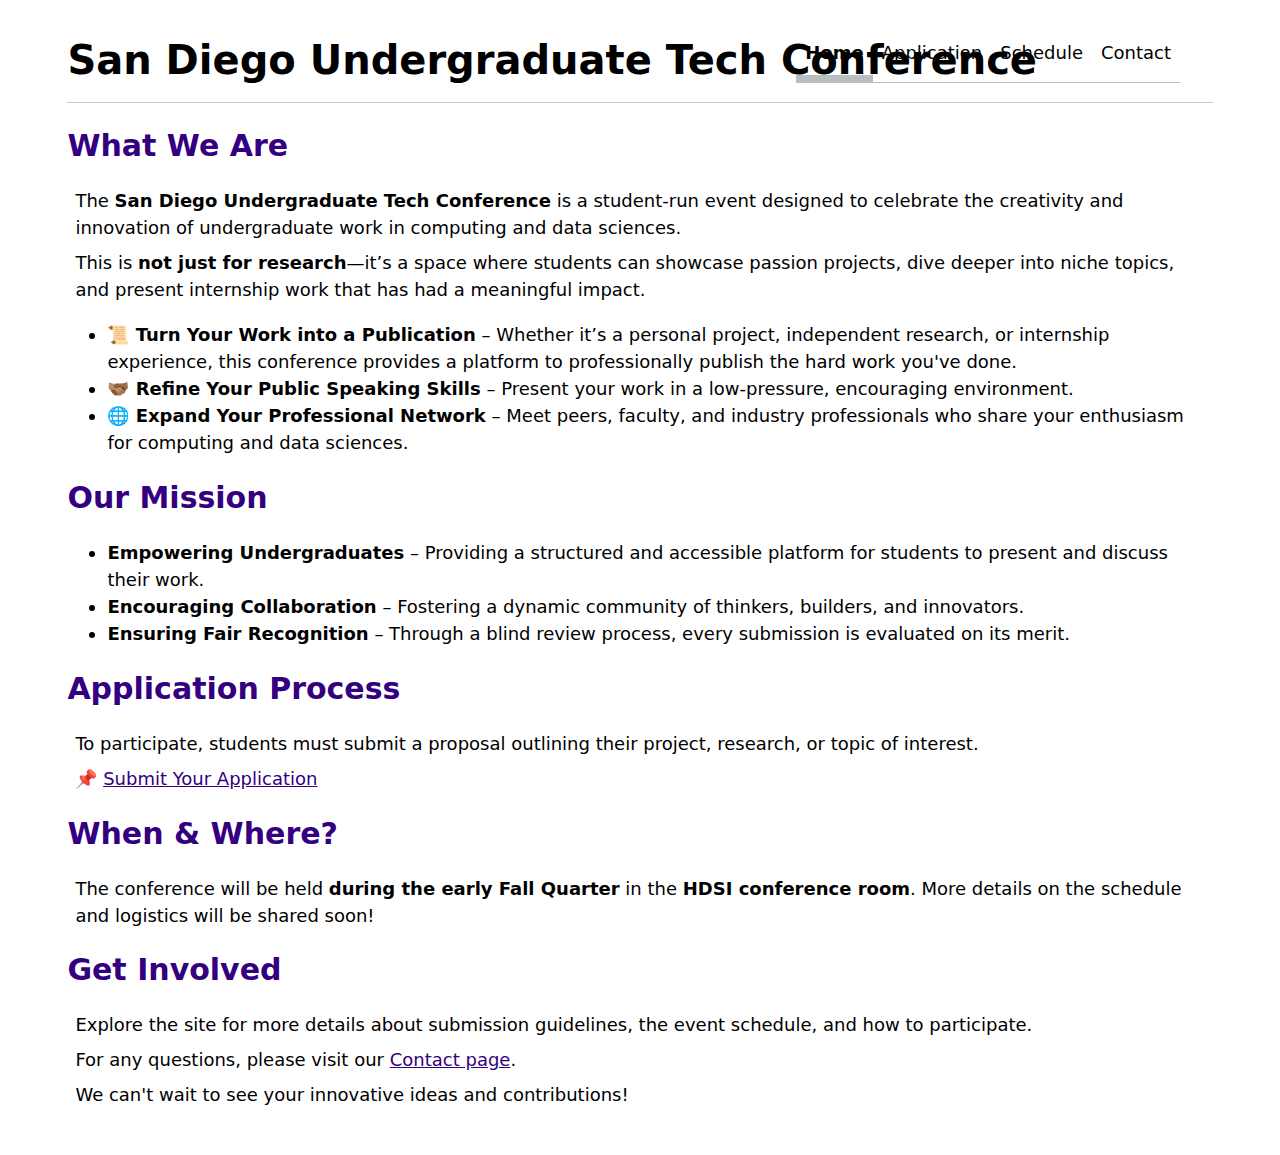
<file: index.html>
<!DOCTYPE html>
<html lang="en" class="home">
<head>
    <meta charset="UTF-8">
    <meta name="viewport" content="width=device-width, initial-scale=1.0">
    <link rel="stylesheet" href="./style.css">
    <script type="module" src="./global.js"></script>
    <title>San Diego Undergraduate Tech Conference</title>
</head>
<body class="home">
    <h1>San Diego Undergraduate Tech Conference</h1>
    <hr>
    <h2>What We Are</h2>
    <p>The <strong>San Diego Undergraduate Tech Conference</strong> is a student-run event designed to celebrate the creativity and innovation of undergraduate work in computing and data sciences.</p>
    <p>This is <strong>not just for research</strong>—it’s a space where students can showcase passion projects, dive deeper into niche topics, and present internship work that has had a meaningful impact.</p>
    <ul>
        <li><strong>📜 Turn Your Work into a Publication</strong> – Whether it’s a personal project, independent research, or internship experience, this conference provides a platform to professionally publish the hard work you've done.</li>
        <li><strong>🫱🏽‍🫲🏾 Refine Your Public Speaking Skills</strong> – Present your work in a low-pressure, encouraging environment.</li>
        <li><strong>🌐 Expand Your Professional Network</strong> – Meet peers, faculty, and industry professionals who share your enthusiasm for computing and data sciences.</li>
    </ul>
    <h2>Our Mission</h2>
    <ul>
        <li><strong>Empowering Undergraduates</strong> – Providing a structured and accessible platform for students to present and discuss their work.</li>
        <li><strong>Encouraging Collaboration</strong> – Fostering a dynamic community of thinkers, builders, and innovators.</li>
        <li><strong>Ensuring Fair Recognition</strong> – Through a blind review process, every submission is evaluated on its merit.</li>
    </ul>
    <h2>Application Process</h2>
    <p>To participate, students must submit a proposal outlining their project, research, or topic of interest.</p>
    <p>📌 <a href="https://docs.google.com/forms/d/1rzDWWH-4ytHpyIjoJF7xkPvsrbebqWS-iH42dQ8ojOs/">Submit Your Application</a></p>
    <h2>When & Where?</h2>
    <p>The conference will be held <strong>during the early Fall Quarter</strong> in the <strong>HDSI conference room</strong>. More details on the schedule and logistics will be shared soon!</p>
    <h2>Get Involved</h2>
    <p>Explore the site for more details about submission guidelines, the event schedule, and how to participate.</p>
    <p>For any questions, please visit our <a href="/SD_Tech_Conference/contact/">Contact page</a>.</p>
    <p>We can't wait to see your innovative ideas and contributions!</p>
</body>
</html>
</file>
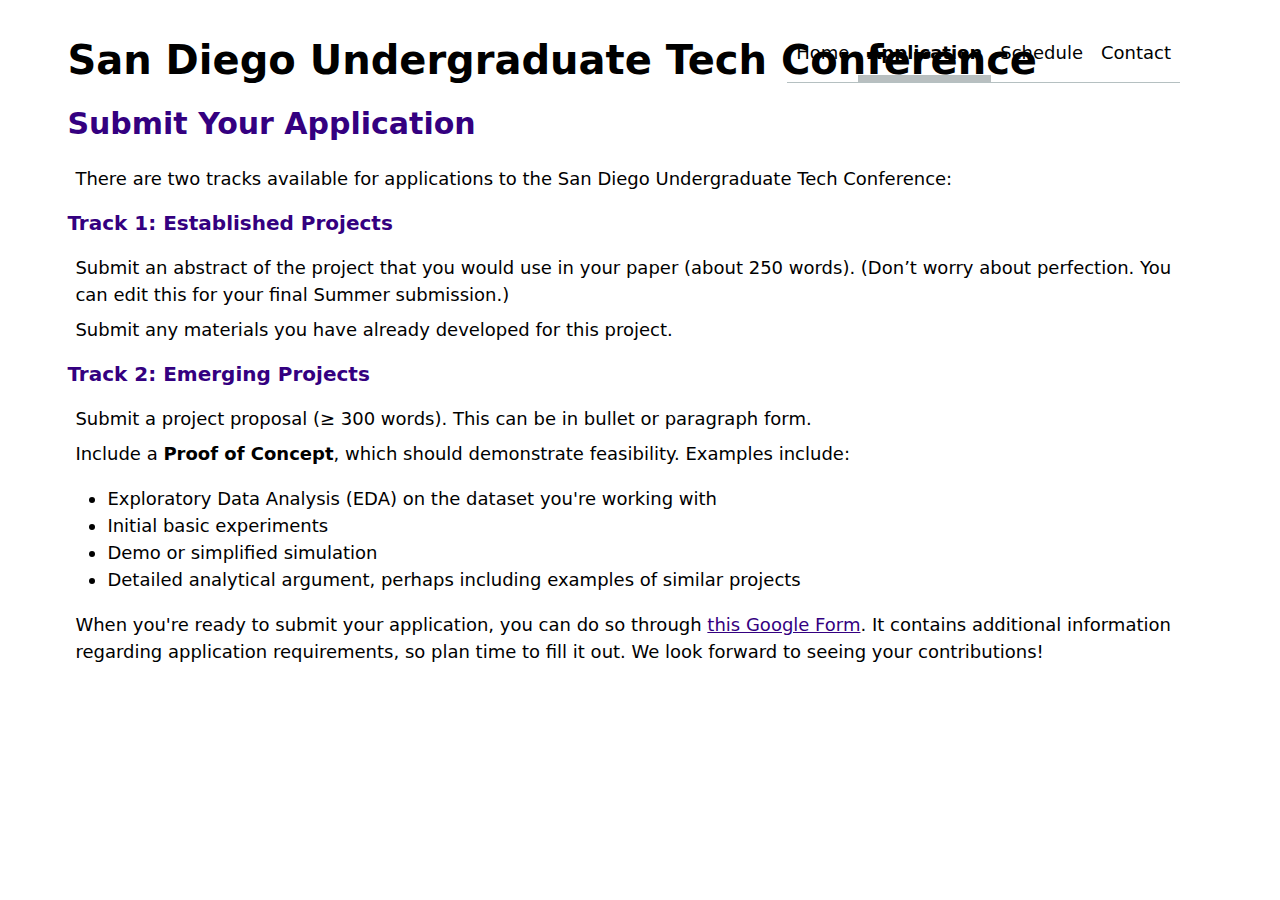
<file: application/index.html>
<!DOCTYPE html>
<html lang="en">
<head>
    <meta charset="UTF-8">
    <meta name="viewport" content="width=device-width, initial-scale=1.0">
    <link rel="stylesheet" href="../style.css">
    <script type="module" src="../global.js"></script>
    <title>Application</title>
</head>
<body>
    <h1>San Diego Undergraduate Tech Conference</h1>
    <h2>Submit Your Application</h2>
    <div id="stats"></div>
    <p>
        There are two tracks available for applications to the San Diego Undergraduate Tech Conference:
    </p>
    <h3>Track 1: Established Projects</h3>
    <p>Submit an abstract of the project that you would use in your paper (about 250 words). (Don’t worry about perfection. You can edit this for your final Summer submission.)</p>
    <p>Submit any materials you have already developed for this project.</p>
    
    <h3>Track 2: Emerging Projects</h3>
    <p>Submit a project proposal (≥ 300 words). This can be in bullet or paragraph form.</p>
    <p>Include a <strong>Proof of Concept</strong>, which should demonstrate feasibility. Examples include:</p>
    <ul>
        <li>Exploratory Data Analysis (EDA) on the dataset you're working with</li>
        <li>Initial basic experiments</li>
        <li>Demo or simplified simulation</li>
        <li>Detailed analytical argument, perhaps including examples of similar projects</li>
    </ul>
    <p>
        When you're ready to submit your application, you can do so through <a href="https://docs.google.com/forms/d/1rzDWWH-4ytHpyIjoJF7xkPvsrbebqWS-iH42dQ8ojOs/">this Google Form</a>. It contains additional information regarding application requirements, so plan time to fill it out. We look forward to seeing your contributions!
    </p>
</body>
</html>
</file>
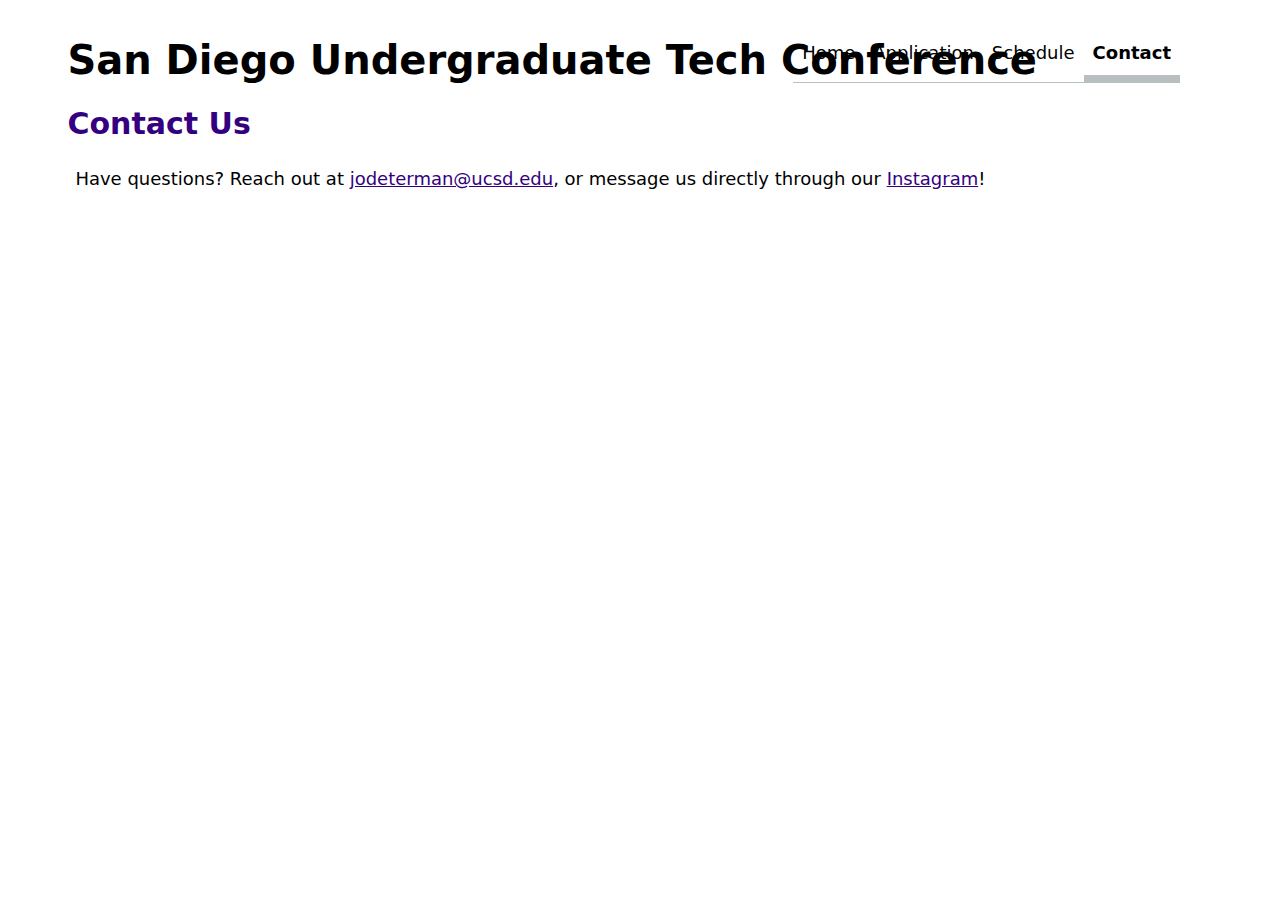
<file: contact/index.html>
<!DOCTYPE html>
<html lang="en">
<head>
    <meta charset="UTF-8">
    <meta name="viewport" content="width=device-width, initial-scale=1.0">
    <link rel="stylesheet" href="../style.css">
    <script type="module" src="../global.js"></script>
    <title>Contact Us</title>
</head>
<body>
    <h1>San Diego Undergraduate Tech Conference</h1>
    <h2>Contact Us</h2>
    <p>Have questions? Reach out at <a href="mailto:jodeterman@ucsd.edu">jodeterman@ucsd.edu</a>, or message us directly through our <a href="https://www.instagram.com/sd_tech_conf/">Instagram</a>!</p>
</body>
</html>
</file>
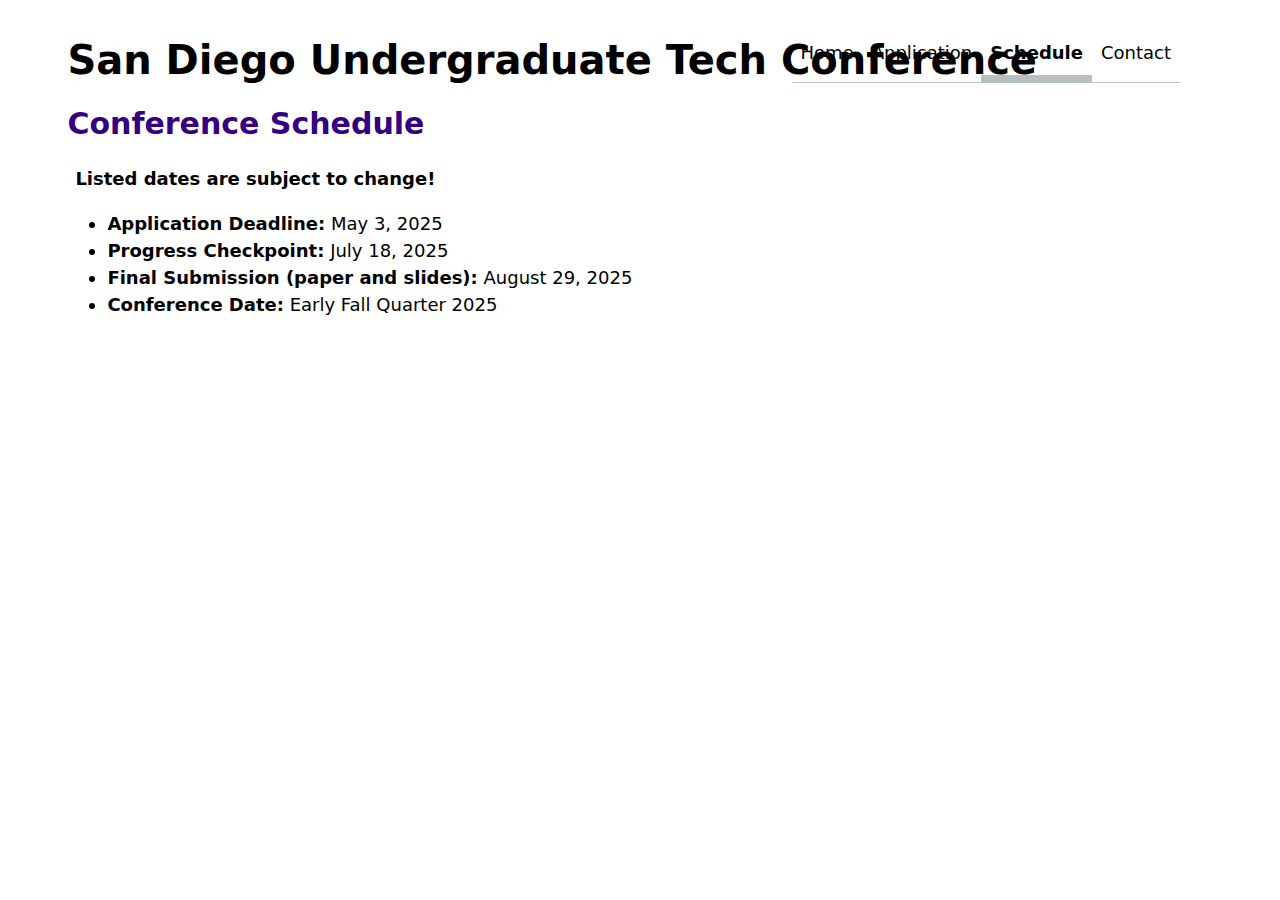
<file: schedule/index.html>
<!DOCTYPE html>
<html lang="en">
<head>
    <meta charset="UTF-8">
    <meta name="viewport" content="width=device-width, initial-scale=1.0">
    <link rel="stylesheet" href="../style.css">
    <script type="module" src="../global.js"></script>
    <title>Conference Schedule</title>
</head>
<body>
    <h1>San Diego Undergraduate Tech Conference</h1>
    <h2>Conference Schedule</h2>
    <p><strong>Listed dates are subject to change!</strong></p>
    <ul>
        <li><strong>Application Deadline:</strong> May 3, 2025</li>
        <li><strong>Progress Checkpoint:</strong> July 18, 2025</li>
        <li><strong>Final Submission (paper and slides):</strong> August 29, 2025</li>
        <li><strong>Conference Date:</strong> Early Fall Quarter 2025</li>
    </ul>
</body>
</html>
</file>
<file: style.css>
---
---
/* .root{
--background-color: #eeeeee !default;
$accent-purple-color: #340080 !default;
$text-color: #000000 !default; 
$muted-text-color: #9d85bc !default;
$primary-color: #d6fbb2 !default;
$border-color: mix(#fff, #9d85bc, 75%) !default;
$footer-background-color: #d6fbb2 !default;
$link-color: #340080 !default;
$masthead-link-color: $text-color !default;
$masthead-link-color-hover: $text-color !default;
navicon-link-color-hover: mix(#fff, $text-color, 80%) !default;
} */

.post-content h1,h2,h3,h4 {
    color: #340080 !important;
}
.post-content body {
    background-color: #eeeeee;
    color: #000000 !important;
}

a {
    color: #340080;
}

.page__footer {
    color: #340080 !important;
}

.page__footer-follow .social-icons .svg-inline--fa {
    color: inherit;
}

body {
    /* Set line height to 1.5 times the font size
         and use the OS’s UI font as the website font
       */
    font: 100%/1.5 system-ui;
    max-width: 100ch;
    margin: auto;
    padding:3%;
    font-size: 18px;
    /*display: contents;*/
  }

/* Navigation Menu */
nav {
    display: flex;
    margin-bottom: 1ch; /* was 10, I wanted less */
    border-bottom-width: 1px;
    border-bottom-style: solid;
    border-bottom-color: oklch(80% 3% 200);
    position: absolute; /* Moves it relative to the page */
    top: 30px; /* Adjust upward movement */
    right: 100px; /* Adjust movement to the right */   
    a{flex: 1; 
        text-decoration: none; 
        color: inherit; 
        text-align: center;
        padding: 0.5em; 
        &:hover{border-bottom: 0.4em solid var(--color-accent);
            background-color: color-mix(in oklch, var(--color-accent), canvas 85%);}
        /* this also works outside a -> a:hover{border-bottom: 
            0.4em solid var(--color-accent);} */
    }
}

.current{
    border-bottom: 0.4em solid oklch(80% 2% 200);
}
:root{ /*pseudoclass (already built in)*/
    --color-accent: #d6fbb2;
    accent-color: var(--color-accent);
}
input{
    font-family: 'Trebuchet MS', 'Lucida Sans Unicode', 'Lucida Grande', 'Lucida Sans', Arial, sans-serif;
}
textarea{
    font-family: 'Trebuchet MS', 'Lucida Sans Unicode', 'Lucida Grande', 'Lucida Sans', Arial, sans-serif;
}
button{
    font-family: 'Trebuchet MS', 'Lucida Sans Unicode', 'Lucida Grande', 'Lucida Sans', Arial, sans-serif;
}
form{
    display:grid;
    grid-template-columns: auto 1fr;
    /*grid-template-columns: subgrid;*/
    /* grid-column: 1 / -1; */
    gap: 1em;
    input{
    display: block;
    width: 100%;
    box-sizing: border-box;
    margin-block: 10px 20px;
    height: 50px;
    }
    label{
        display:grid;
        /*grid-template-columns: subgrid;*/
        grid-template-columns: subgrid;
        grid-column: 1 / -1;
    }
}
.projects{
    display: grid;
    grid-template-columns: repeat(auto-fill, minmax(15em, 1fr));
    gap: 1em;
}
article{ /* not working? */
    grid-template-rows: subgrid;
    grid-row: span 3;
    &:h2{margin: 0;}
}
section{
    padding:5px;
}
h1, h2, h3, h4, h5, h6{
    line-height: 1.1;
    text-wrap: balance;
    font-size: 20px;
}
h1{
    font-size: 40px;
    margin: 0px;
    margin-bottom: 20px;
    display: flex;
    /* border: 1px; 
    border-style: solid;
    border-color: #d6fbb2;
    border-radius: 1%; */
}
hr {
    display: block;
    height: 1px;
    border: 0;
    border-top: 1px solid #ccc;
    margin: 1em 0;
    padding: 0;
}
h2{
    font-size: 30px;
}
p{
    margin: 8px;
}
.h0{
    font-weight: 150;
    font-size: 50px;
    font-family: 'Trebuchet MS', 'Lucida Sans Unicode', 'Lucida Grande', 'Lucida Sans', Arial, sans-serif;
}


/* Dark mode */

  /* Dark mode styling */
  @media (prefers-color-scheme: dark) {
    body {
      background-color: black;
      color: white;
    }
  }
  
  nav a.current {
    font-weight: bold;
  }

.color-scheme {
    position: absolute;
    top: 1rem; /* Adjust the spacing from the top */
    right: 1rem; /* Adjust the spacing from the right */
    font-size: 80%; /* Make the font size smaller */
    font-family: inherit; /* Ensure it inherits the parent's font-family */
    padding: 0.5rem; /* Optional: Add some padding */
    border-radius: 5px; /* Optional: Add rounded corners */
    box-shadow: 0 2px 5px rgba(0, 0, 0, 0.1); /* Optional: Add a subtle shadow */
  }

.project-title {
height: 65px;  /* Adjust based on design needs */
display: -webkit-box;
-webkit-line-clamp: 3; /* Ensures at most 2 lines */
-webkit-box-orient: vertical;
overflow: hidden;

/* Ensure words wrap correctly */
white-space: normal; 
word-wrap: break-word;
overflow-wrap: break-word;

/* Prevent single long words from forcing an ellipsis */
hyphens: auto;  /* Adds hyphenation for long words */
margin-top: auto;
}

#projects-plot { 
max-width: 20em;
margin-block: 2em;
overflow: visible;
}

/* .swatch{
    grid-template-columns: repeat(auto-fill, minmax(9em, 1fr));
    display: grid;
    align-items: center;
}  */
.legend {
    display: grid; /* Makes it horizontal */
    /* flex-wrap: wrap; /* Allows items to wrap if needed */
    grid-template-columns: repeat(auto-fill, minmax(9em, 1fr));
    gap: 10px; /* Space between items */
    padding: 5px;
    margin: 50px;
    border: 1px solid #ccc;
    background: #f8f8f8;
    list-style: none; /* Removes bullet points */
    justify-content: space-between; /* Evenly space items */
    width: 600px;
    height: 200px;
    flex: 1;
}

.legend-item {
    display: flex;
    align-items: center;
    gap: 8px; /* Spacing between swatch and text */
    padding: 10px;
}

.swatch {
    /* display: grid; */
    align-items: center;
    width: 20px;
    height: 20px;
    display: inline-block;
    border-radius: 4px; /* Slight rounding */
    /* background-color: ; */
}

.container {
    display: flex;
    /*flex-wrap: wrap; /* Allows items to wrap if needed */
    /* aspect-ratio: 1/1;
    width: 800px;
    height: 600px; */
    align-items: center;
}

.searchBar{
    width: 400px;
    height: 50px;
    font-size: 20px;
}

svg{
    &:has(path:hover) {
        path:not(:hover) {
          opacity: 0.5;
        }
      }
}
path {
    transition: 100ms;
  }

.selected-slice {
    --color: oklch(10% 10% 10) !important;
  
    &:is(path) {
      fill: var(--color);
    }
  }

.legend .selected {
    font-weight: bold;
    text-decoration: underline;
    opacity: 0.8;
}

  /* .selected-slice {
    stroke: black; /* Add an outline
    stroke-width: 1px;
    opacity: 1; /* Slightly emphasize */


/* Meta Page */

/* In your CSS, add two rules:

dl.info with grid layout so that the <dt>s are on the 1st column and the <dd>s on the 2nd, remove their default margins, and apply some styling to make the labels less prominent than the values.
.tooltip with position: fixed and top: 1em; and left: 1em; to place it at the top left of the viewport so we can see it regardless of scroll status.
Note: Why not just add everything in a single CSS rule? Because this way we can reuse the .info class for other <dl>s that are not tooltips and the .tooltip class for other tooltips that are not <dl>s. 
*/


circle {
    transition: 200ms;
    transform-origin: center;
    transform-box: fill-box;
  }
  
circle:hover {
    transform: scale(1.5);
  }

dl.info {
/* ... other styles ... */
transition-duration: 500ms;
transition-property: opacity, visibility;
}

dl.info[hidden]:not(:hover, :focus-within) {
opacity: 0;
visibility: hidden;
}

circle.selected {
    fill: #ff6b6b;
  }
</file>
